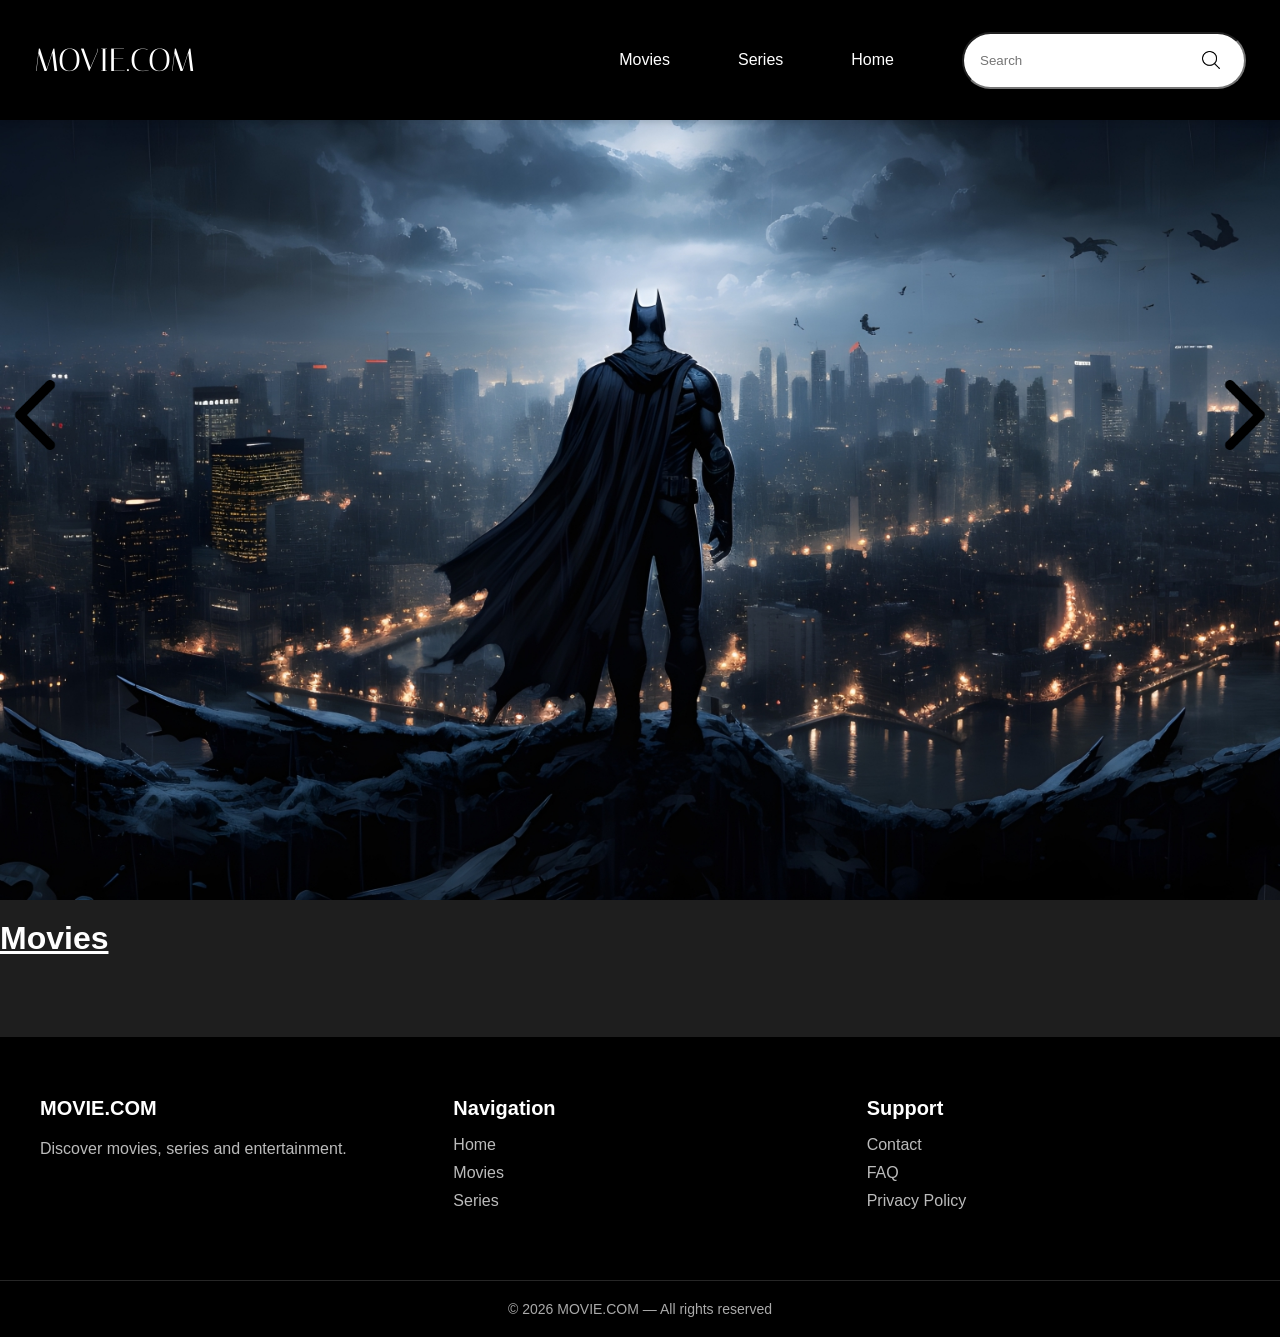
<file: index.html>
<!DOCTYPE html>
<html lang="en">
<head>
    <meta charset="UTF-8">
    <meta name="viewport" content="width=device-width, initial-scale=1.0">
    <link rel="preconnect" href="https://fonts.googleapis.com">
    <link rel="preconnect" href="https://fonts.gstatic.com" crossorigin>
    <link href="https://fonts.googleapis.com/css2?family=Italiana&family=Jolly+Lodger&family=Mystery+Quest&family=Nosifer&display=swap" rel="stylesheet">
    <link rel="stylesheet" href="./style.css">
    <title>Movie.com</title>
</head>
<body>
    <header>
    <nav class="head-style">
        <ul class="sidebar">
            <li onclick=hideSidebar()><a href="#"><img src="./img/close_24dp_FFFFFF_FILL0_wght400_GRAD0_opsz24.svg" style="height: 26px; width: 26px;" alt=""></a></li>
            <li><a href="#" class="logo">MOVIE.COM</a></li>
            <li><a href="#">Movies</a></li>
            <li><a href="#">Series</a></li>
            <li><a href="#">Home</a></li>
            <li>
                <a href="#">
                    <div class="search-container ">
                        <input class="input-style-mobile" type="text" placeholder="Search" id="searchInput">
                        <img class="search-png" src="./img/search-interface-symbol.png" alt="search-img">
                    </div>
                </a>
            </li>
        </ul>
        <ul>
            <li><a href="#" class="logo">MOVIE.COM</a></li>
            <li class="hideOnMobile"><a href="#">Movies</a></li>
            <li class="hideOnMobile"><a href="#">Series</a></li>
            <li class="hideOnMobile"><a href="#">Home</a></li>
            <li class="hideOnMobile">
                <a href="#">
                    <div class="search-container ">
                        <input class="input-style" type="text" placeholder="Search" id="searchInput">
                        <img class="search-png" src="./img/search-interface-symbol.png" alt="search-img">
                    </div>
                </a>
            </li>
            
            <li class="menu-button" onclick=showSidebar()><a href="#"><img src="./img/menu_24dp_FFFFFF_FILL0_wght400_GRAD0_opsz24.svg" style="height: 26px; width: 26px;" alt=""></a></li>
        </ul>
    </nav>
    </header>


    <div class="image-wrapper">
        <img src="./img/left-arrow.png" alt="overlay" class="img-front1">
        <img src="./img/batman.jpg" alt="background" class="img-back">
        <img src="./img/right-arrow.png" alt="overlay" class="img-front2">
    </div>


    <div class="container">
        <h1 class="products-h1">Movies</h1>
        <div class="products" id="products"></div>
    </div>
    <script src="./script.js"></script>


<footer class="footer">
    <div class="footer-container">

    <div class="footer-col">
      <h3>MOVIE.COM</h3>
      <p>Discover movies, series and entertainment.</p>
    </div>

    <div class="footer-col">
      <h4>Navigation</h4>
      <ul>
        <li><a href="#">Home</a></li>
        <li><a href="#">Movies</a></li>
        <li><a href="#">Series</a></li>
      </ul>
    </div>

    <div class="footer-col">
      <h4>Support</h4>
      <ul>
        <li><a href="#">Contact</a></li>
        <li><a href="#">FAQ</a></li>
        <li><a href="#">Privacy Policy</a></li>
      </ul>
    </div>

    </div>

    <div class="footer-bottom">
        © 2026 MOVIE.COM — All rights reserved
    </div>
</footer>








    <script>
        function showSidebar() {
            const sidebar = document.querySelector('.sidebar')
            sidebar.style.display = 'flex'
        }
        function hideSidebar() {
            const sidebar = document.querySelector('.sidebar')
            sidebar.style.display = 'none'
        }
        
    </script>
    

</body>
</html>
</file>
<file: style.css>
* {
    margin: 0;
    padding: 0;
    box-sizing: border-box;
}

body {
    min-height: 100vh;
    background-size: cover;
    background-repeat: no-repeat;
    background-position: center;
    font-family: 'Segoe UI', Tahoma, Geneva, Verdana, sans-serif;
    background-color: #1E1E1E;
    color: white;
}
header {
    width: 100%;
    background-color: black;
    position: fixed;
    top: 0;
    left: 0;
    z-index: 1000;
}
.head-style {
    height: 120px;
    max-width: 1440px;
    margin: 0 auto;
    display: flex;
    align-items: center;
    background-color: black;
}
nav {
    background-color: white;
    box-shadow: 3px 3px 5px rgba(0, 0, 0, 0.1);
}

nav ul {
    width: 100%;
    list-style: none;
    display: flex;
    justify-content: flex-end;
    align-items: center;
}
nav li {
    height: 50px;
}
nav a {
    height: 100%;
    padding: 0 34px;
    text-decoration: none;
    display: flex;
    align-items: center;
    color: white;
}
nav a:hover {
    color: #fab700;
}

nav li:first-child {
    margin-right: auto;
}
.logo {
    font-family: "Italiana", sans-serif;
    font-weight: 400;
    font-style: normal;
    font-size: 32px;
    animation-name: colors;
    animation-duration: 3s;
    animation-iteration-count: infinite;
}
@keyframes colors {
    0% {
        color: white;
    }
    50% {
        color: rgb(254, 255, 177);
    }
    100% {
        color: #fab700;
    }
}

.sidebar {
    position: fixed;
    top: 0;
    right: 0;
    height: 100vh;
    width: 250px;
    z-index: 999;
    background-color: black;
    box-shadow: -10px 0 10px rgba(0, 0, 0, 0.1);
    display: none;
    flex-direction: column;
    align-items: flex-start;
    justify-content: flex-start;
}
.sidebar li {
    width: 100%;
}
.sidebar a {
    width: 100%;
}
.menu-button {
    display: none;
}

.search-container {
    position: relative;
    width: 284px;
}

.input-style {
    height: 57px;
    width: 284px;
    padding-left: 16px;
    border-radius: 9999px;
}
.input-style-mobile {
    height: 57px;
    width: 185px;
    padding-left: 16px;
    border-radius: 9999px;
}
.sidebar li {
    margin: 10px 0;
}
.search-png {
    height: 18px;
    width: 18px;
    position: absolute;
    right: 26px;
    top: 50%;
    transform: translateY(-50%);
    border: none;
    background: none;
    cursor: pointer;
    font-size: 18px;
}


@media (max-width: 800px) {
    .hideOnMobile {
        display: none;
    }
    .menu-button {
        display: block;
    }
}
@media (max-width: 420px) {
    .sidebar {
        width: 100%;
    }
}

.image-wrapper {
    position: relative;
    width: 100%;
    max-width: 100%;
    height: 900px;
    aspect-ratio: 2 / 3;
    object-fit: cover;
    margin: 0 auto;
}


.img-back {
    width: 100%;
    height: 100%;
    object-fit: cover;
    display: block;
}

.img-front1 {
    position: absolute;
    bottom: 50%;
    width: 20%;
    max-width: 70px;
    min-width: 40px;
    cursor: pointer;
}

.img-front2 {
    position: absolute;
    bottom: 50%;
    right: 0%;
    width: 20%;
    max-width: 70px;
    min-width: 40px;
    cursor: pointer;
}

@media (max-width: 420px) {
    .image-wrapper {
        max-width: 420px;
        aspect-ratio: auto;
    }

    .img-front {
        width: 25%;
        max-width: 50px;
        bottom: 5%;
        right: 5%;
    }
}

.container {
    width: 100%;
    max-width: 1440px;
    margin: 0 auto;
}
.products-h1 {
    padding: 20px 0;
    text-decoration: underline;
    cursor: pointer;
    width: 110px;
    transition: 0.3s;
}
.products-h1:hover{
    color: yellow;
}
a {
    text-decoration: none;
}
.products {
    display: grid;
    grid-template-columns: repeat(auto-fill, minmax(250px, 1fr));
    gap: 63px;
}
.card {
    height: 100%;
    border: 1px solid black;
    background-color: black;
    border-radius: 8px;
    cursor: pointer;
    transition: transform 0.2s;
    box-shadow: 0 0 15px rgb(70, 57, 30);
}
.card:hover {
    transform: scale(1.03);
}
.card img {
    width: 100%;
    border-radius: 8px;
    object-fit: contain;
}
.card h4 {
    font-weight: bold;
    font-size: 32px;
    padding: 10px 15px;
}

.card p {
    font-weight: lighter;
    padding: 10px 15px;
}

.details-card {
    box-shadow: 0 0 15px rgb(238, 222, 1);
    width: 600px;
    margin: 0 auto;
    height: auto;
    border-radius: 8px;
    background-color: black;
}
.details-card img {
    height: 600px;
    width: 600px;
    border-radius: 8px;
}
.details-card p {
    padding: 2px 10px;
}
.details-card h2 {
    padding: 2px 10px;
}
.details-card a {
    padding: 2px 10px;
    text-decoration: underline;
    color: white;
    transition: 0.3s;
}
.details-card a:hover {
    color: #fab700;
}
.product-details {
    height: 100vh;
    display: flex;
    align-items: center;
    justify-content: center;
}

.footer {
    width: 100%;
    background-color: #000;
    color: #fff;
    margin: 60px 0 0 0;
}

.footer-container {
    max-width: 1440px;
    margin: 0 auto;
    padding: 60px 40px;
    display: grid;
    grid-template-columns: repeat(3, 1fr);
    gap: 40px;
}

.footer-col h4 {
    margin-bottom: 16px;
    font-size: 20px;
}
.footer-col h3 {
    cursor: pointer;
    margin-bottom: 16px;
    font-size: 20px;
}
.footer-col p {
    color: #bbb;
    line-height: 1.6;
}

.footer-col ul {
    list-style: none;
}

.footer-col li {
    margin-bottom: 10px;
}

.footer-col a {
    color: #bbb;
    text-decoration: none;
    transition: color 0.3s ease;
}

.footer-col a:hover {
    color: #ffd200;
}

.footer-bottom {
    border-top: 1px solid rgba(255,255,255,0.15);
    text-align: center;
    padding: 20px;
    font-size: 14px;
    color: #aaa;
}
</file>
